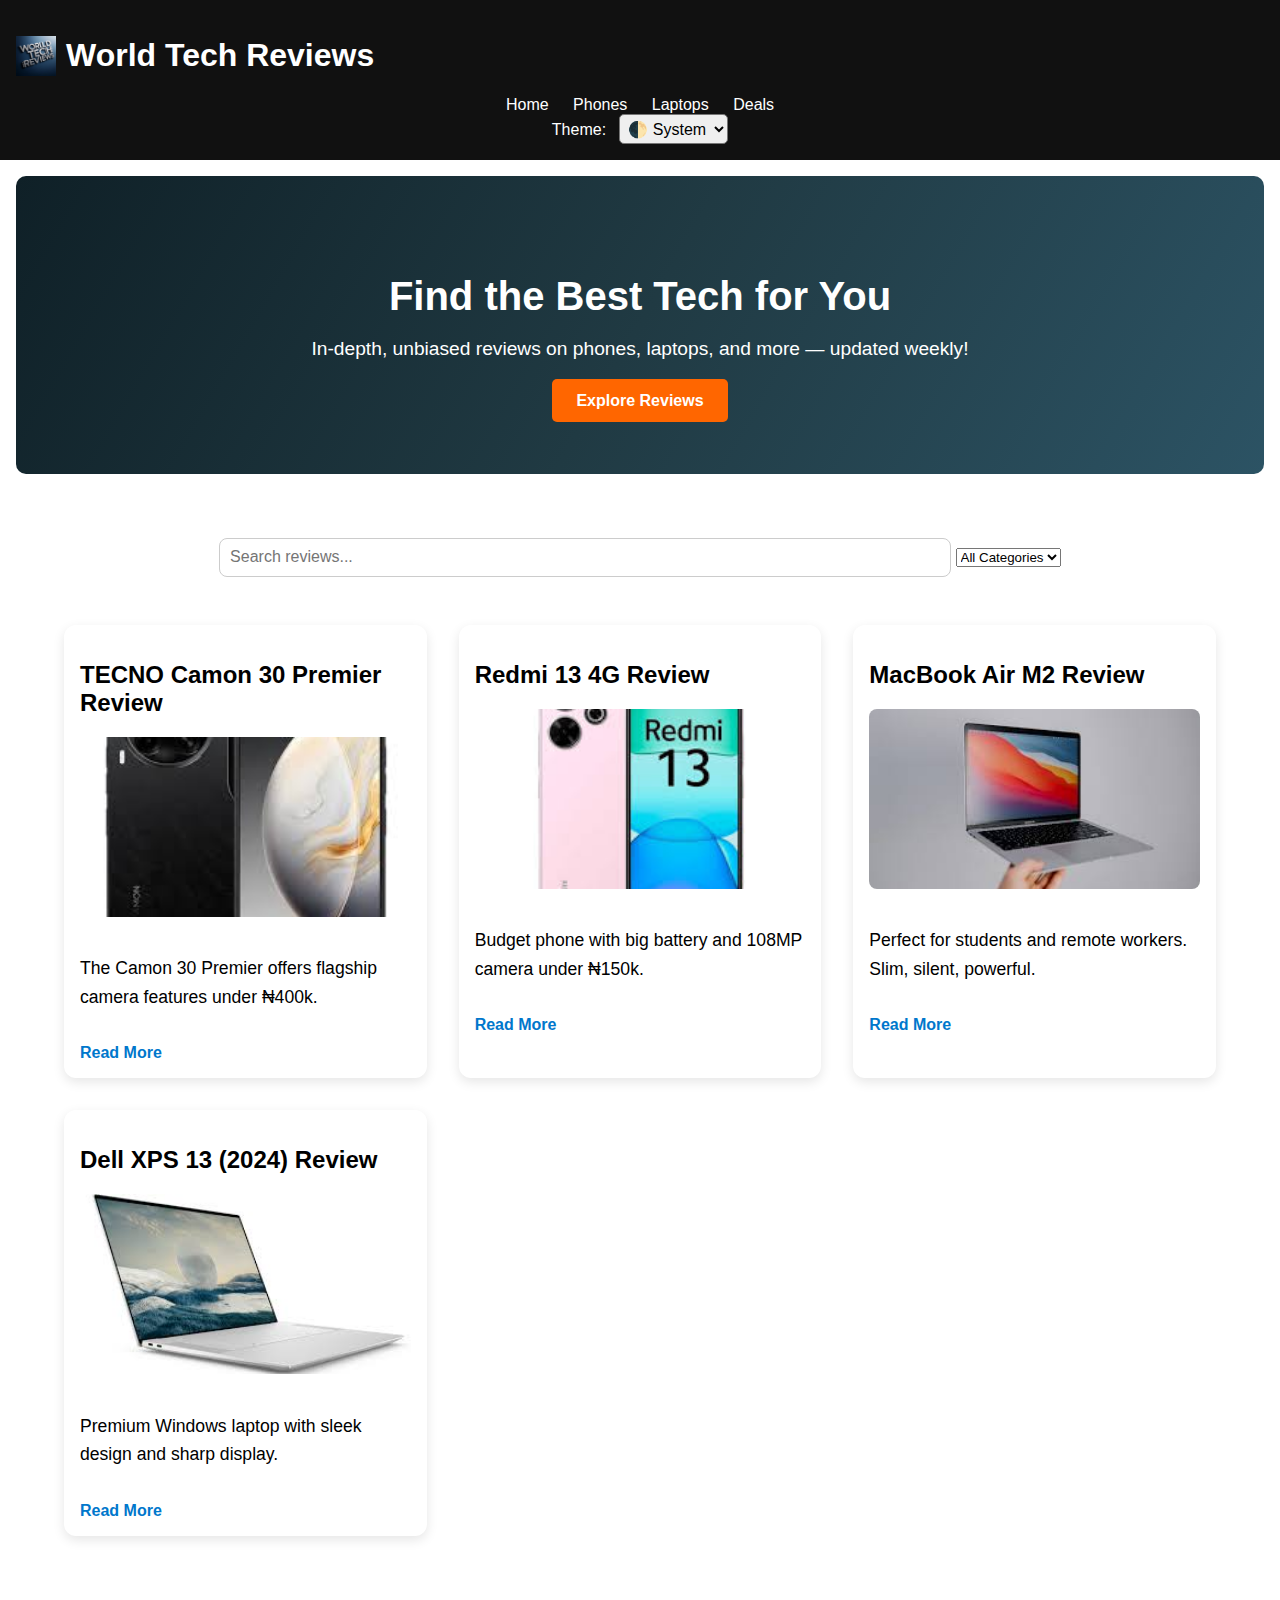
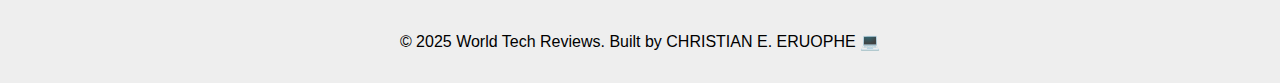
<file: index.html>
<!DOCTYPE html>
<html lang="en">
<head>
  <meta charset="UTF-8" />
  <meta name="viewport" content="width=device-width, initial-scale=1.0" />
  <title>World Tech Reviews</title>
  <link rel="stylesheet" href="css/style.css">
</head>
<body>

  <header>
    <div class="logo-title">
      <img src="images/logo.jpg" alt="World Tech Logo" class="site-logo">
      <h1>World Tech Reviews</h1>
    </div>
    <nav>
      <a href="index.html">Home</a>
      <a href="phones.html">Phones</a>
      <a href="laptops.html">Laptops</a>
      <a href="#">Deals</a>
    </nav>

    <label for="themeSelect">Theme:</label>
    <select id="themeSelect">
      <option value="system">🌓 System</option>
      <option value="light">🌞 Light</option>
      <option value="dark">🌙 Dark</option>
    </select>
  </header>

  <section class="hero">
    <div class="hero-content">
      <h2>Find the Best Tech for You</h2>
      <p>In-depth, unbiased reviews on phones, laptops, and more — updated weekly!</p>
      <a href="#reviews" class="cta-button">Explore Reviews</a>
    </div>
  </section>

  <main>
    <!-- 🔍 Search + Category Filter -->
    <section class="search-filter">
      <input type="text" id="searchInput" placeholder="Search reviews..." />
      <select id="categoryFilter">
        <option value="all">All Categories</option>
        <option value="phones">Phones</option>
        <option value="laptops">Laptops</option>
      </select>
    </section>

    <div class="review-grid" id="reviews">
      <section class="review phones">
        <h2>TECNO Camon 30 Premier Review</h2>
        <img src="images/camon30.jpg" alt="Camon 30 Premier">
        <p>The Camon 30 Premier offers flagship camera features under ₦400k.</p>
        <a href="camon30.html">Read More</a>
      </section>

      <section class="review phones">
        <h2>Redmi 13 4G Review</h2>
        <img src="images/redmi13.jpg" alt="Redmi 13">
        <p>Budget phone with big battery and 108MP camera under ₦150k.</p>
        <a href="redmi13.html">Read More</a>
      </section>

      <section class="review laptops">
        <h2>MacBook Air M2 Review</h2>
        <img src="images/macbookair.jpg" alt="MacBook Air">
        <p>Perfect for students and remote workers. Slim, silent, powerful.</p>
        <a href="macbookair.html">Read More</a>
      </section>

      <section class="review laptops">
        <h2>Dell XPS 13 (2024) Review</h2>
        <img src="images/dellxps.jpg" alt="Dell XPS 13">
        <p>Premium Windows laptop with sleek design and sharp display.</p>
        <a href="dellxps.html">Read More</a>
      </section>
    </div>
  </main>

  <footer>
    <p>&copy; 2025 World Tech Reviews. Built by CHRISTIAN E. ERUOPHE 💻</p>
  </footer>

  <!-- ✅ Scripts -->
  <script src="js/theme.js"></script>
  <script>
    const searchInput = document.getElementById("searchInput");
    const categoryFilter = document.getElementById("categoryFilter");
    const reviews = document.querySelectorAll(".review");

    searchInput.addEventListener("input", function () {
      const keyword = this.value.toLowerCase();
      reviews.forEach(review => {
        const text = review.innerText.toLowerCase();
        review.style.display = text.includes(keyword) ? "block" : "none";
      });
    });

    categoryFilter.addEventListener("change", function () {
      const category = this.value;
      reviews.forEach(review => {
        const hasCategory = review.classList.contains(category);
        review.style.display =
          category === "all" || hasCategory ? "block" : "none";
      });
    });
  </script>
</body>
</html>
</file>
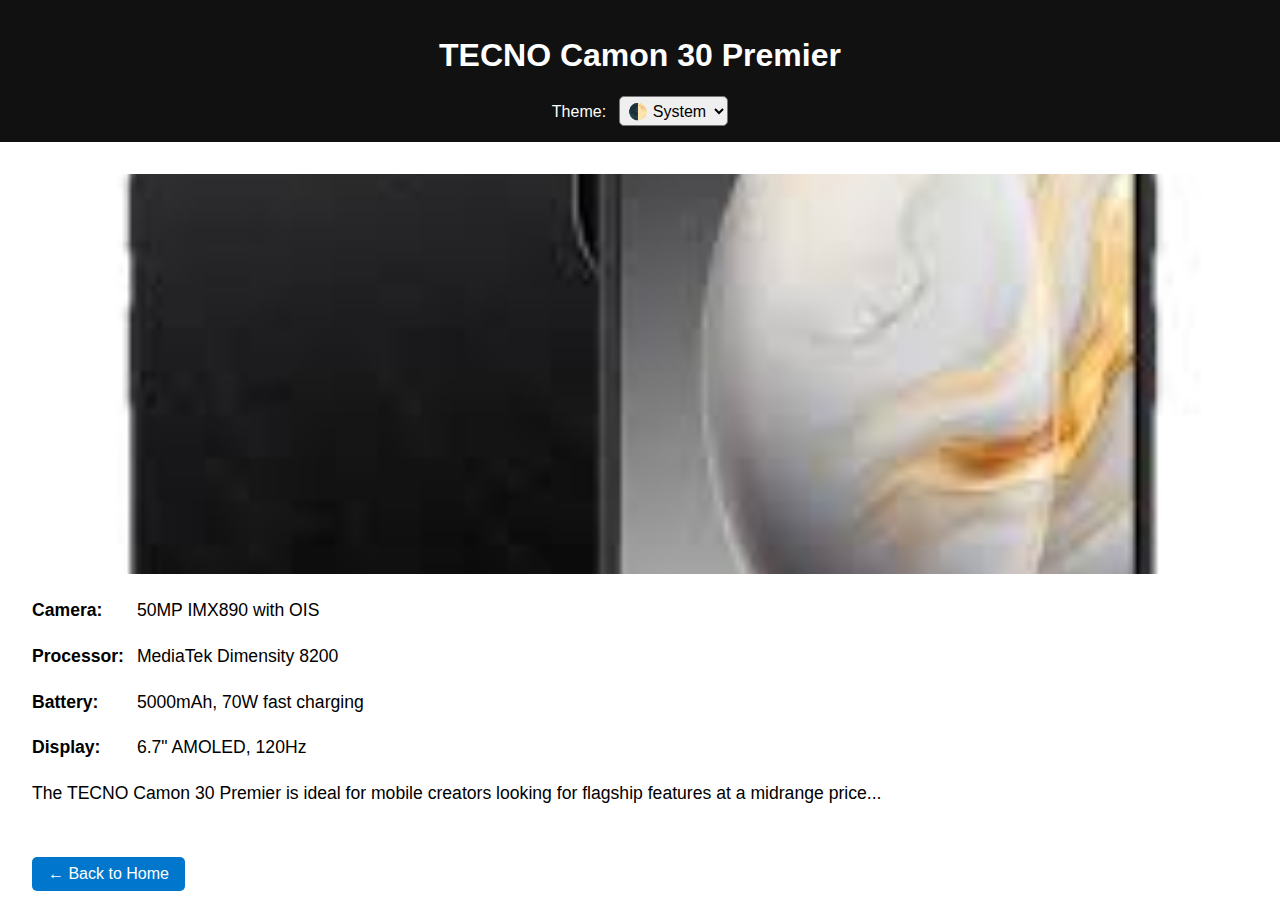
<file: camon30.html>
<!DOCTYPE html>
<html lang="en">
<head>
  <meta charset="UTF-8" />
  <meta name="viewport" content="width=device-width, initial-scale=1.0" />
  <title>Camon 30 Premier - World Tech Reviews</title>
  <link rel="stylesheet" href="css/style.css">
</head>
<body>
  <header>
    <h1>TECNO Camon 30 Premier</h1>
    <label for="themeSelect">Theme:</label>
<select id="themeSelect">
  <option value="system">🌓 System</option>
  <option value="light">🌞 Light</option>
  <option value="dark">🌙 Dark</option>
</select>
  </header>

  <main>
    <img src="images/camon30.jpg" alt="Camon 30 Premier" style="width:100%; max-height:400px; object-fit:cover;">
    <p><strong>Camera:</strong> 50MP IMX890 with OIS</p>
    <p><strong>Processor:</strong> MediaTek Dimensity 8200</p>
    <p><strong>Battery:</strong> 5000mAh, 70W fast charging</p>
    <p><strong>Display:</strong> 6.7" AMOLED, 120Hz</p>
    <p>The TECNO Camon 30 Premier is ideal for mobile creators looking for flagship features at a midrange price...</p>
    <a href="index.html" class="back-button">← Back to Home</a>

  </main>
  <script>
  const themeSelect = document.getElementById("themeSelect");

  function applyTheme(theme) {
    if (theme === "dark") {
      document.body.classList.add("dark-mode");
    } else if (theme === "light") {
      document.body.classList.remove("dark-mode");
    } else {
      const prefersDark = window.matchMedia("(prefers-color-scheme: dark)").matches;
      if (prefersDark) {
        document.body.classList.add("dark-mode");
      } else {
        document.body.classList.remove("dark-mode");
      }
    }
  }

  themeSelect.addEventListener("change", () => {
    const selectedTheme = themeSelect.value;
    localStorage.setItem("theme", selectedTheme);
    applyTheme(selectedTheme);
  });

  window.onload = () => {
    const savedTheme = localStorage.getItem("theme") || "system";
    themeSelect.value = savedTheme;
    applyTheme(savedTheme);
  };

  window.matchMedia("(prefers-color-scheme: dark)").addEventListener("change", () => {
    if (themeSelect.value === "system") {
      applyTheme("system");
    }
  });
</script>

<script src="js/theme.js"></script>

</body>
</html>
</file>
<file: css/style.css>
/* Base Reset & Font */
body {
  font-family: Arial, sans-serif;
  margin: 0;
  background-color: #ffffff; /* Light mode default */
  color: #000000;
  transition: all 0.3s ease;
}

/* Header and Navigation */
header {
  background-color: #111;
  color: white;
  padding: 1rem;
  text-align: center;
}

nav a {
  margin: 0 10px;
  color: #fff;
  text-decoration: none;
}

/* Main content */
main {
  padding: 2rem;
}

/* Review Cards */
.review-grid {
  display: grid;
  grid-template-columns: repeat(auto-fit, minmax(280px, 1fr));
  gap: 2rem;
  padding: 2rem;
}

.review {
  background: #fff;
  color: #000;
  border-radius: 12px;
  box-shadow: 0 4px 12px rgba(0, 0, 0, 0.1);
  overflow: hidden;
  padding: 1rem;
  transition: transform 0.2s;
}

.review:hover {
  transform: translateY(-5px);
}

.review img {
  width: 100%;
  height: 180px;
  object-fit: cover;
  border-radius: 8px;
  margin-bottom: 1rem;
}

.review a {
  display: inline-block;
  margin-top: 1rem;
  color: #0077cc;
  text-decoration: none;
  font-weight: bold;
}

/* Hero Section */
.hero {
  background: linear-gradient(120deg, #0f2027, #203a43, #2c5364);
  color: white;
  padding: 4rem 2rem;
  text-align: center;
  border-radius: 10px;
  margin: 1rem;
  animation: fadeIn 1.5s ease-in-out;
}

.hero-content h2 {
  font-size: 2.5rem;
  margin-bottom: 1rem;
}

.hero-content p {
  font-size: 1.2rem;
  margin-bottom: 2rem;
}

.cta-button {
  background-color: #ff6600;
  color: white;
  padding: 0.8rem 1.5rem;
  text-decoration: none;
  border-radius: 5px;
  font-weight: bold;
  transition: background-color 0.3s ease;
}

.cta-button:hover {
  background-color: #e65c00;
}

/* Footer */
footer {
  text-align: center;
  padding: 1rem;
  background-color: #eee;
}
footer {
  text-align: center;
  padding: 1rem;
  background-color: #eee;
  color: #000; /* ✅ Make text black in light mode */
}

.dark-mode footer {
  background-color: #1e1e1e;
  color: #f0f0f0; /* ✅ Make text light in dark mode */
}


/* Search Input */
.search-filter {
  text-align: center;
  padding: 1rem;
}

#searchInput {
  width: 60%;
  padding: 0.6rem;
  border-radius: 8px;
  border: 1px solid #ccc;
  font-size: 1rem;
}

/* Logo + Title */
.logo-title {
  display: flex;
  align-items: center;
  gap: 10px;
}

.site-logo {
  height: 40px;
  width: 40px;
  object-fit: cover;
}

/* Product Detail Page Styling */
main p {
  font-size: 1.1rem;
  line-height: 1.6;
}

main strong {
  display: inline-block;
  width: 100px;
  font-weight: bold;
}

.back-button {
  display: inline-block;
  margin-top: 2rem;
  padding: 0.5rem 1rem;
  background-color: #0077cc;
  color: white;
  text-decoration: none;
  border-radius: 5px;
}

.back-button:hover {
  background-color: #005fa3;
}

main img {
  width: 100%;
  max-height: 400px;
  object-fit: cover;
  border-radius: 10px;
}

/* Theme Dropdown */
#themeSelect {
  margin-left: 0.5rem;
  padding: 0.3rem;
  border-radius: 5px;
  font-size: 1rem;
}

/* Theme Toggle Button (Optional) */
#themeToggle {
  margin-top: 1rem;
  padding: 0.5rem 1rem;
  border: none;
  background: #333;
  color: #fff;
  cursor: pointer;
  border-radius: 5px;
}

/* When in dark mode */
.dark-mode {
  background-color: #121212;
  color: #f0f0f0;
}

.dark-mode header,
.dark-mode .hero,
.dark-mode footer {
  background-color: #1e1e1e;
}

.dark-mode .review {
  background-color: #222;
  color: #f0f0f0;
  box-shadow: none;
}

.dark-mode a {
  color: #1e90ff;
}

.dark-mode #themeToggle {
  background: #fff;
  color: #000;
}

/* Responsive Design */
@media (max-width: 768px) {
  body {
    font-size: 16px;
  }

  .logo-title {
    flex-direction: row;
    justify-content: center;
    text-align: center;
  }

  header nav {
    flex-wrap: wrap;
    justify-content: center;
    gap: 10px;
  }

  .review-grid {
    grid-template-columns: 1fr;
    padding: 1rem;
  }

  .review {
    padding: 1rem;
    margin-bottom: 1.5rem;
  }

  .hero-content h2 {
    font-size: 1.8rem;
  }

  .hero-content p {
    font-size: 1rem;
  }

  .cta-button {
    padding: 0.6rem 1.2rem;
    font-size: 0.9rem;
  }
}

/* Simple fade-in animation */
@keyframes fadeIn {
  from { opacity: 0; transform: translateY(-20px); }
  to   { opacity: 1; transform: translateY(0); }
}
</file>
